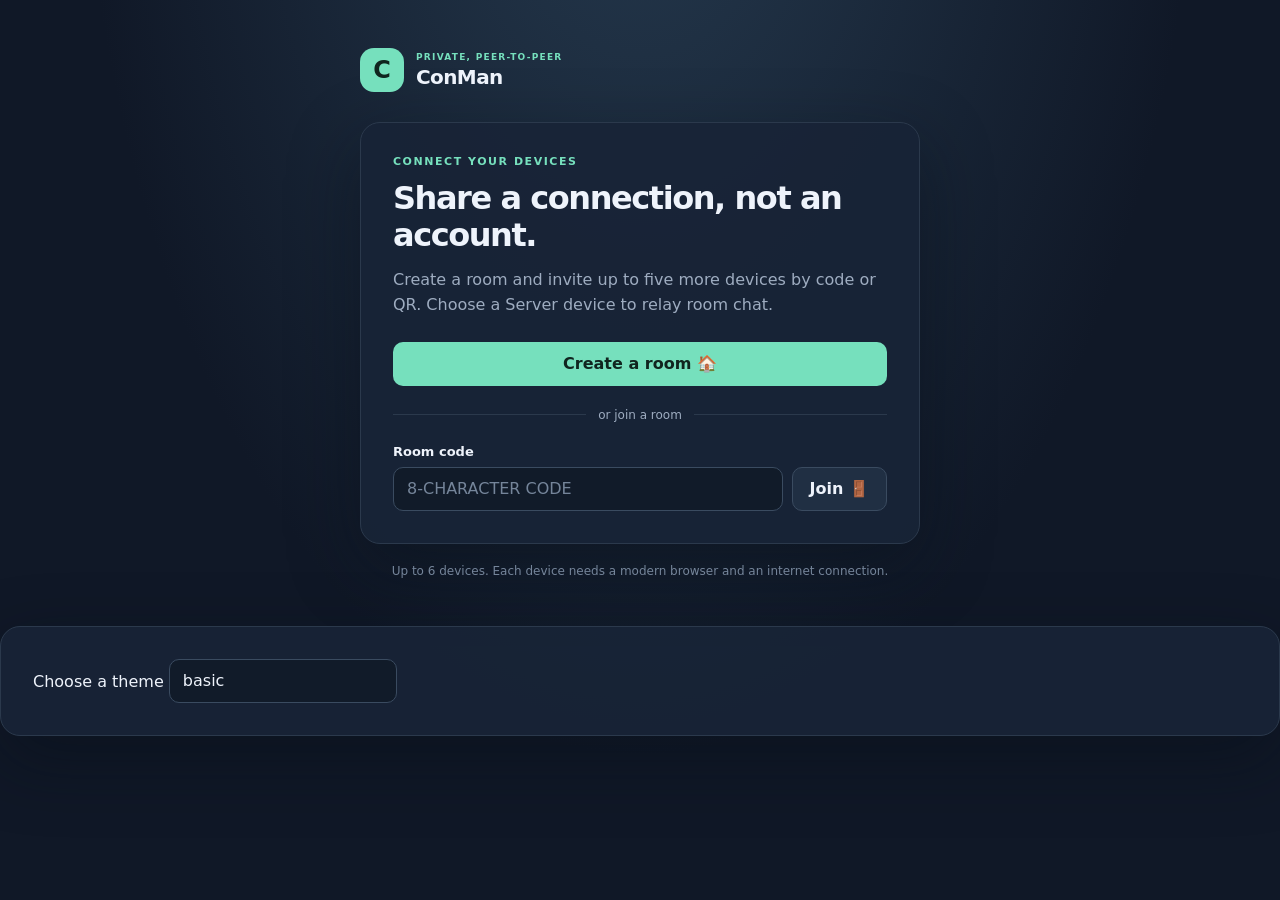
<file: index.html>
<!doctype html>
<html lang="en">
<head>
    <meta charset="utf-8">
    <meta name="viewport" content="width=device-width, initial-scale=1">
    <meta name="theme-color" content="#101827">
    <title>ConMan — connect your devices</title>
    <link id="theme-link" rel="stylesheet" href="./css/theme-basic/styles.css">
    <script src="./js/qr.js" defer></script>
    <script src="./js/app.js?v=9" defer></script>
    <script src="./js/theme.js" defer></script>
</head>
<body onload="initTheme()">
    <main class="shell">
        <header class="brand">
            <div class="brand-mark" aria-hidden="true">C</div>
            <div>
                <p class="eyebrow">PRIVATE, PEER-TO-PEER</p>
                <h1>ConMan</h1>
            </div>
        </header>

        <section id="welcome" class="card">
            <p class="eyebrow">CONNECT YOUR DEVICES</p>
            <h2>Share a connection, not an account.</h2>
            <p class="intro">Create a room and invite up to five more devices by code or QR. Choose a Server device to relay room chat.</p>
            <button id="create-room" class="button button-primary" type="button">Create a room 🏠</button>
            <div class="divider"><span>or join a room</span></div>
            <form id="join-form" class="join-form">
                <label for="room-code">Room code</label>
                <div class="join-controls">
                    <input id="room-code" name="room-code" type="text" inputmode="text" autocomplete="off" autocapitalize="characters" maxlength="8" placeholder="8-character code" required>
                    <button class="button button-secondary" type="submit">Join 🚪</button>
                </div>
            </form>
            <p id="entry-error" class="error" role="alert" hidden></p>
        </section>

        <section id="connection" class="connection-card" hidden>
            <div class="connection-heading room-header-layer">
                <div>
                    <p class="eyebrow">YOUR ROOM</p>
                    <h2 id="room-title">Room</h2>
                </div>
                <button id="open-room-menu" class="button button-secondary" type="button" aria-haspopup="dialog" aria-controls="room-menu">Room menu</button>
            </div>

            <aside class="participant-panel device-layer" aria-label="Devices in this room">
                <p class="eyebrow">DEVICES IN ROOM</p>
                <ul id="participant-list" class="participant-list"></ul>
            </aside>

            <section id="main-table" class="main-table-layer" aria-label="Main table">
                <p class="eyebrow">MAIN TABLE</p>
                <p id="connection-status" class="status" role="status" aria-live="polite">Starting connection…</p>
                <div id="main-table-content" class="main-table-content">
                    <div id="media-grid" class="media-grid" aria-label="Room video streams"></div>
                    <p id="main-table-placeholder" class="main-table-placeholder">No cameras are active. This area can show images or shared content.</p>
                    <img id="main-table-image" class="main-table-image" alt="Shared room content" hidden>
                </div>
                <div class="media-controls" aria-label="Your microphone and camera">
                    <button id="toggle-audio" class="button button-secondary" type="button" aria-pressed="false">Enable microphone 🎤</button>
                    <button id="toggle-video" class="button button-secondary" type="button" aria-pressed="false">Enable camera 📹</button>
                </div>
                <p class="media-help">Remote audio is muted until you unmute a device in the list.</p>
                <div id="audio-playback" class="audio-playback" aria-hidden="true"></div>
            </section>

            <section class="chat-layer" aria-label="Room chat">
                <p class="eyebrow">ROOM CHAT</p>
                <div class="messages" id="messages" aria-live="polite" aria-label="Messages"></div>
                <form id="message-form" class="message-form">
                    <label class="sr-only" for="message-input">Message</label>
                    <input id="message-input" name="message" type="text" maxlength="4000" placeholder="Write a message…" autocomplete="off" disabled required>
                    <button id="send-message" class="button button-primary" type="submit" disabled>Send 📨</button>
                </form>
                <p id="connection-error" class="error" role="alert" hidden></p>
            </section>

            <dialog id="room-menu" class="room-menu room-menu-layer" aria-labelledby="room-menu-title">
                <div class="room-menu-heading">
                    <div>
                        <p class="eyebrow">ROOM OPTIONS</p>
                        <h3 id="room-menu-title">Room menu</h3>
                    </div>
                    <button id="close-room-menu" class="button button-quiet" type="button">Close</button>
                </div>
                <div class="room-code-row">
                    <span id="room-code-display" class="room-code"></span>
                    <button id="copy-code" class="button button-secondary" type="button">Copy ID</button>
                </div>
                <section class="invite-panel" aria-label="Room QR code">
                    <canvas id="room-qr" role="img" aria-label="QR code for this room"></canvas>
                    <div class="invite-details">
                        <p class="eyebrow">SCAN TO JOIN</p>
                        <p class="invite-description">Scan this code with your phone camera to open and join the room.</p>
                        <a id="invite-link" class="invite-link"></a>
                        <button id="copy-invite-link" class="button button-secondary" type="button">Copy invite link</button>
                        <p id="invite-warning" class="invite-warning" role="status" hidden></p>
                    </div>
                </section>
                <section class="server-setting" aria-label="Chat relay Server">
                    <p class="eyebrow">CHAT RELAY</p>
                    <p id="server-status" class="server-status" role="status">No Server is selected.</p>
                    <button id="toggle-server" class="button button-secondary" type="button">Make this device the Server</button>
                </section>
                <section class="server-setting" aria-label="Shared JSON data">
                    <p class="eyebrow">SHARED JSON DATA</p>
                    <p class="server-status">The selected Server merges updates; otherwise the lowest-numbered device does. If the coordinator is unreachable for 30 seconds, the next available higher-numbered device takes over. Newer timestamps replace older values. Data is shared peer-to-peer and saved locally on each device every five minutes.</p>
                    <form id="json-data-form">
                        <label for="json-data-input">Update JSON</label>
                        <textarea id="json-data-input" rows="5" maxlength="20000" placeholder='{"key":"status","timestamp":1730000000000,"value":{"ready":true}}' required></textarea>
                        <button class="button button-secondary" type="submit">Send JSON update</button>
                    </form>
                    <p id="json-data-error" class="error" role="alert" hidden></p>
                    <label for="json-data-output">Merged room data</label>
                    <pre id="json-data-output" class="json-data-output">[]</pre>
                    <div class="json-data-actions">
                        <button id="save-json-local" class="button button-secondary" type="button">Save to this device</button>
                        <button id="load-json-local" class="button button-secondary" type="button">Show saved data</button>
                        <button id="export-json-file" class="button button-secondary" type="button">Export JSON file</button>
                        <button id="import-json-file-button" class="button button-secondary" type="button">Import JSON file</button>
                        <input id="import-json-file" type="file" accept=".json,application/json" hidden>
                    </div>
                    <div id="saved-json-history" class="saved-json-history" hidden>
                        <ul id="saved-json-list" class="saved-json-list" aria-label="Saved data snapshots"></ul>
                    </div>
                    <p id="json-data-status" class="server-status" role="status" aria-live="polite"></p>
                </section>
                <div class="room-menu-actions">
                    <button id="leave-room" class="button button-danger" type="button" title="When clicked the room will be deleted">Close room</button>
                </div>
            </dialog>
        </section>

        <footer>Up to 6 devices. Each device needs a modern browser and an internet connection.</footer>
    </main>
    <section id="theme-menu" class="card" aria-label="Theme menu">
        <data id="theme-menu-state" value="basic"></data>
        <form id="theme-form" class="theme-form">
            <label for="theme-input">Choose a theme</label>
            <input list="themes" id="theme-input" name="theme" value="basic" onfocus="this.value=''" oninput="setTheme(this.value)" autocomplete="off" required>
            <datalist id="themes">
                <option value="basic">Basic</option>
                <option value="medieval">Medieval</option>
            </datalist>
        </form>
    </section>
</body>
</html>
</file>
<file: css/theme-basic/styles.css>
:root {
    color-scheme: dark;
    font-family: Inter, ui-sans-serif, system-ui, -apple-system, BlinkMacSystemFont, "Segoe UI", sans-serif;
    background: #101827;
    color: #eef3fb;
    font-synthesis: none;
    text-rendering: optimizeLegibility;
    --muted: #9eacc0;
    --line: #2b394c;
    --panel: #182437;
    --accent: #76e0bd;
    --layer-main-table: 5;
    --layer-devices: 10;
    --layer-chat: 15;
    --layer-header: 20;
    --layer-room-menu: 100;
}

* { box-sizing: border-box; }

body {
    min-width: 320px;
    min-height: 100vh;
    margin: 0;
    background: radial-gradient(ellipse at 50% -30%, #263b50 0, transparent 62%), #101827;
}

button, input, textarea { font: inherit; }
button { cursor: pointer; }

.shell {
    width: min(100% - 32px, 560px);
    margin: 0 auto;
    padding: 48px 0 28px;
}
.shell.has-room { width: min(100% - 32px, 1360px); }

.brand { display: flex; align-items: center; gap: 12px; margin-bottom: 30px; }
.brand-mark {
    display: grid;
    width: 44px;
    height: 44px;
    place-items: center;
    border-radius: 14px;
    background: var(--accent);
    color: #10251f;
    font-size: 24px;
    font-weight: 800;
}

.brand h1, h2, h3, p { margin: 0; }
.brand h1 { font-size: 20px; letter-spacing: -.03em; }
.eyebrow { color: var(--accent); font-size: 11px; font-weight: 750; letter-spacing: .14em; }
.brand .eyebrow { margin-bottom: 3px; font-size: 9px; }

.card {
    padding: 32px;
    border: 1px solid var(--line);
    border-radius: 20px;
    background: color-mix(in srgb, var(--panel) 94%, transparent);
    box-shadow: 0 24px 70px #070d1670;
}

.card h2 { margin-top: 12px; font-size: clamp(24px, 5vw, 32px); line-height: 1.15; letter-spacing: -.045em; }
.intro { margin-top: 13px; color: var(--muted); line-height: 1.6; }
.button { min-height: 44px; padding: 0 17px; border: 1px solid transparent; border-radius: 10px; font-weight: 700; transition: background .15s, border-color .15s; }
.button:focus-visible, input:focus-visible, textarea:focus-visible { outline: 2px solid var(--accent); outline-offset: 3px; }
.button-primary { background: var(--accent); color: #10251f; }
.button-primary:hover:not(:disabled) { background: #9aefd4; }
.button-secondary { border-color: #3a4b60; background: #202f43; color: #eef3fb; }
.button-secondary:hover { background: #2a3b51; }
.button-quiet { border-color: var(--line); background: transparent; color: var(--muted); }
.button:disabled { cursor: not-allowed; opacity: .48; }

#create-room { width: 100%; margin-top: 24px; }
.divider { display: flex; align-items: center; gap: 12px; margin: 22px 0; color: var(--muted); font-size: 12px; }
.divider::before, .divider::after { height: 1px; flex: 1; background: var(--line); content: ""; }
.join-form label { display: block; margin-bottom: 8px; font-size: 13px; font-weight: 650; }
.join-controls { display: flex; gap: 9px; }
input {
    min-width: 0;
    min-height: 44px;
    padding: 0 13px;
    border: 1px solid #3a4b60;
    border-radius: 10px;
    background: #111b29;
    color: #eef3fb;
}
.join-controls input { flex: 1; text-transform: uppercase; }
input::placeholder { color: #75859a; }

.connection-card {
    display: grid;
    min-height: 680px;
    grid-template-columns: minmax(190px, 240px) minmax(280px, 1fr) minmax(260px, 340px);
    grid-template-rows: auto minmax(460px, 1fr);
    grid-template-areas:
        "header header header"
        "devices main chat";
    gap: 14px;
}
#connection[hidden] { display: none; }
.connection-heading { display: flex; align-items: center; justify-content: space-between; gap: 12px; }
.room-header-layer { grid-area: header; position: relative; z-index: var(--layer-header); padding: 4px; }
.connection-heading h2 { margin-top: 6px; font-size: 26px; }
.device-layer, .main-table-layer, .chat-layer {
    min-width: 0;
    padding: 17px;
    border: 1px solid var(--line);
    border-radius: 16px;
    background: color-mix(in srgb, var(--panel) 94%, transparent);
    box-shadow: 0 16px 42px #070d1645;
}
.device-layer { grid-area: devices; position: relative; z-index: var(--layer-devices); align-self: start; margin: 0; }
.main-table-layer { grid-area: main; position: relative; z-index: var(--layer-main-table); display: flex; flex-direction: column; }
.chat-layer { grid-area: chat; position: relative; z-index: var(--layer-chat); display: flex; flex-direction: column; }
.main-table-content {
    display: flex;
    min-height: 300px;
    flex: 1;
    flex-direction: column;
    align-items: stretch;
    justify-content: center;
    gap: 12px;
    margin-top: 12px;
    padding: 12px;
    overflow: hidden;
    border: 1px dashed #3a4b60;
    border-radius: 12px;
    background: linear-gradient(145deg, #121d2c, #172438);
}
.media-grid { display: grid; width: 100%; grid-template-columns: repeat(auto-fit, minmax(180px, 1fr)); gap: 10px; }
.video-tile { position: relative; min-width: 0; aspect-ratio: 16 / 10; overflow: hidden; border: 1px solid #3a4b60; border-radius: 12px; background: #0b1220; }
.video-tile video { display: block; width: 100%; height: 100%; object-fit: cover; background: #0b1220; }
.video-tile-caption { position: absolute; right: 8px; bottom: 8px; left: 8px; padding: 5px 8px; border-radius: 6px; background: #101827c9; color: #eef3fb; font-size: 12px; }
.main-table-placeholder { padding: 20px; color: #75859a; font-size: 13px; text-align: center; }
.main-table-image { max-width: 100%; max-height: 100%; object-fit: contain; }
.main-table-image[hidden] { display: none; }
.media-controls { display: flex; flex-wrap: wrap; gap: 8px; margin-top: 12px; }
.media-controls .button { flex: 1; }
.media-help { margin-top: 8px; color: var(--muted); font-size: 11px; line-height: 1.4; }
.audio-playback { position: absolute; width: 1px; height: 1px; overflow: hidden; clip: rect(0, 0, 0, 0); clip-path: inset(50%); }
.chat-layer .messages { min-height: 0; max-height: none; flex: 1; margin-top: 12px; }
.chat-layer .message-form { flex: 0 0 auto; }
.chat-layer .error { flex: 0 0 auto; }
.room-menu {
    width: min(100% - 32px, 480px);
    max-height: min(90vh, 760px);
    margin: auto;
    padding: 24px;
    overflow-y: auto;
    border: 1px solid var(--line);
    border-radius: 18px;
    background: var(--panel);
    color: #eef3fb;
    box-shadow: 0 24px 70px #070d1670;
}
.room-menu-layer { position: fixed; z-index: var(--layer-room-menu); }
.room-menu::backdrop { background: #070d16c7; backdrop-filter: blur(4px); }
.room-menu-heading { display: flex; align-items: center; justify-content: space-between; gap: 12px; }
.room-menu-heading h3 { margin-top: 6px; font-size: 22px; letter-spacing: -.03em; }
.room-menu .room-code-row { margin-top: 18px; }
.room-menu .invite-panel { margin-top: 12px; }
.server-setting { display: grid; gap: 9px; margin-top: 16px; padding: 14px; border: 1px solid var(--line); border-radius: 12px; background: #111b29; }
.server-status { color: var(--muted); font-size: 12px; line-height: 1.5; }
#json-data-form { display: grid; gap: 8px; }
#json-data-input { width: 100%; box-sizing: border-box; padding: 10px; border: 1px solid #3a4b60; border-radius: 10px; background: #0b1220; color: #eef3fb; font: 12px/1.5 ui-monospace, SFMono-Regular, Consolas, monospace; resize: vertical; }
.json-data-actions { display: flex; flex-wrap: wrap; gap: 8px; }
.json-data-actions .button { flex: 1 1 150px; }
.saved-json-history[hidden] { display: none; }
.saved-json-list { display: grid; max-height: 260px; gap: 8px; margin: 0; padding: 0; overflow-y: auto; list-style: none; }
.saved-json-list > li { display: grid; gap: 8px; padding: 10px; border: 1px solid var(--line); border-radius: 10px; background: #0b1220; color: var(--muted); font-size: 12px; }
.saved-json-heading { display: flex; flex-wrap: wrap; align-items: center; justify-content: space-between; gap: 8px; }
.saved-json-heading .button { flex: 0 0 auto; min-height: 36px; padding: 0 10px; font-size: 11px; }
.saved-json-list details > summary { cursor: pointer; }
.saved-json-preview { max-height: 120px; margin: 8px 0 0; padding: 8px; overflow: auto; border: 1px solid var(--line); border-radius: 8px; background: #111b29; font: 11px/1.5 ui-monospace, SFMono-Regular, Consolas, monospace; white-space: pre-wrap; overflow-wrap: anywhere; }
.json-data-output { max-height: 180px; margin: 0; padding: 10px; overflow: auto; border: 1px solid var(--line); border-radius: 10px; background: #0b1220; color: #b6c4d5; font: 11px/1.5 ui-monospace, SFMono-Regular, Consolas, monospace; white-space: pre-wrap; overflow-wrap: anywhere; }
.room-menu-actions { display: flex; justify-content: flex-end; margin-top: 16px; }
.button-danger { border-color: #70464d; background: #432b31; color: #ffc0c4; }
.button-danger:hover { background: #57353c; }
.room-code-row { display: flex; align-items: center; justify-content: space-between; gap: 12px; margin-top: 22px; padding: 12px; border: 1px solid var(--line); border-radius: 12px; background: #111b29; }
.room-code { overflow-wrap: anywhere; color: var(--accent); font-size: 19px; font-weight: 800; letter-spacing: .18em; }
.invite-panel { display: flex; align-items: center; gap: 17px; margin-top: 14px; padding: 14px; border: 1px solid var(--line); border-radius: 12px; background: #111b29; }
#room-qr { display: block; width: 156px; height: 156px; flex: 0 0 156px; border-radius: 8px; background: #fff; image-rendering: pixelated; }
.invite-details { min-width: 0; }
.invite-description { margin-top: 7px; color: var(--muted); font-size: 12px; line-height: 1.5; }
.invite-link { display: block; margin-top: 8px; color: #b6c4d5; font-size: 11px; line-height: 1.4; overflow-wrap: anywhere; }
#copy-invite-link { min-height: 37px; margin-top: 10px; padding: 0 11px; font-size: 12px; }
.invite-warning { margin-top: 9px; color: #f0c77b; font-size: 11px; line-height: 1.45; }
.status { min-height: 24px; margin: 15px 0; color: var(--muted); font-size: 13px; }
.status::before { display: inline-block; width: 8px; height: 8px; margin-right: 9px; border-radius: 50%; background: #e6b45e; content: ""; }
.status.is-connected { color: var(--accent); }
.status.is-connected::before { background: var(--accent); }
.participant-list { display: grid; gap: 9px; margin: 11px 0 0; padding: 0; list-style: none; }
.participant-list li { display: flex; align-items: center; justify-content: space-between; gap: 8px; font-size: 13px; }
.participant-details { display: grid; min-width: 0; gap: 4px; }
.participant-status { color: var(--muted); font-size: 11px; }
.participant-status.is-connected { color: var(--accent); }
.participant-mute { min-height: 34px; flex: 0 0 auto; padding: 0 9px; font-size: 11px; }
.messages { display: flex; min-height: 130px; max-height: 310px; flex-direction: column; gap: 9px; overflow-y: auto; padding: 14px; border: 1px solid var(--line); border-radius: 12px; background: #111b29; }
.message { max-width: 88%; padding: 9px 12px; border-radius: 12px; background: #26364a; line-height: 1.45; overflow-wrap: anywhere; white-space: pre-wrap; }
.message.is-own { align-self: flex-end; background: #1c594e; }
.message-label { display: block; margin-bottom: 3px; color: #b6c4d5; font-size: 10px; font-weight: 700; }
.message-form { display: flex; gap: 9px; margin-top: 12px; }
.message-form input { flex: 1; }
.error { margin-top: 14px; color: #ff9a9a; font-size: 13px; }
footer { padding: 20px 8px; color: #75859a; font-size: 12px; text-align: center; }
.sr-only { position: absolute; width: 1px; height: 1px; overflow: hidden; clip: rect(0, 0, 0, 0); white-space: nowrap; clip-path: inset(50%); }

@media (max-width: 480px) {
    .shell { padding-top: 26px; }
    .card { padding: 23px 20px; }
    .room-code { font-size: 16px; }
    .room-menu { width: calc(100% - 24px); max-height: 92vh; padding: 18px; }
    .room-menu .invite-panel { flex-direction: row; align-items: center; text-align: left; }
    .room-menu #room-qr { width: 128px; height: 128px; flex-basis: 128px; }
    .room-menu .invite-details { text-align: left; }
}

@media (max-width: 1000px) {
    .connection-card {
        min-height: 0;
        grid-template-columns: minmax(170px, .7fr) minmax(0, 1.3fr);
        grid-template-rows: auto minmax(330px, auto) minmax(360px, auto);
        grid-template-areas:
            "header header"
            "devices main"
            "chat chat";
    }
}

@media (max-width: 620px) {
    .connection-card {
        grid-template-columns: minmax(0, 1fr);
        grid-template-rows: auto minmax(280px, auto) auto minmax(360px, auto);
        grid-template-areas:
            "header"
            "main"
            "devices"
            "chat";
        gap: 11px;
    }
    .device-layer, .main-table-layer, .chat-layer { padding: 14px; }
    .main-table-content { min-height: 230px; }
    .media-controls .button { flex-basis: 100%; }
}
</file>
